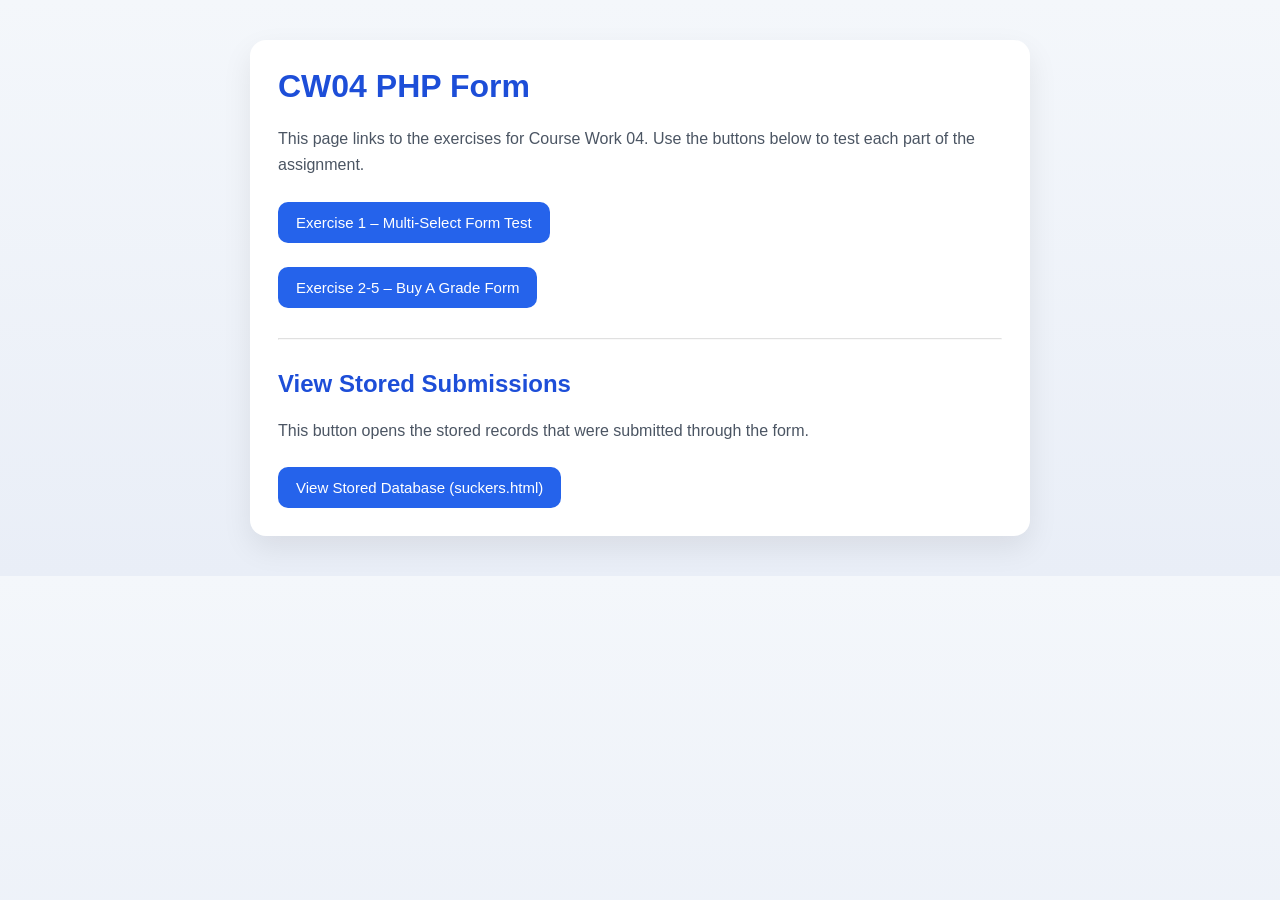
<file: index.html>
<!DOCTYPE html>
<html lang="en">

<head>
  <meta charset="UTF-8">
  <title>CW04 Home</title>
  <link rel="stylesheet" href="styles.css">
</head>

<body>
  <div class="page">

    <h1>CW04 PHP Form</h1>

    <p class="intro">
      This page links to the exercises for Course Work 04.
      Use the buttons below to test each part of the assignment.
    </p>

    <!-- Exercise buttons -->
    <div class="button-row">
      <a class="link-button" href="formtest.html">
        Exercise 1 – Multi-Select Form Test
      </a>
    </div>

    <div class="button-row">
      <a class="link-button" href="buyagrade.html">
        Exercise 2-5 – Buy A Grade Form
      </a>
    </div>

    <!-- Divider -->
    <hr style="margin:30px 0; opacity:0.3;">

    <!-- Database viewer -->
    <h2>View Stored Submissions</h2>

    <p class="intro">
      This button opens the stored records that were submitted through the form.
    </p>

    <div class="button-row">
      <a class="link-button" href="suckers.html">
        View Stored Database (suckers.html)
      </a>
    </div>

  </div>
</body>

</html>
</file>
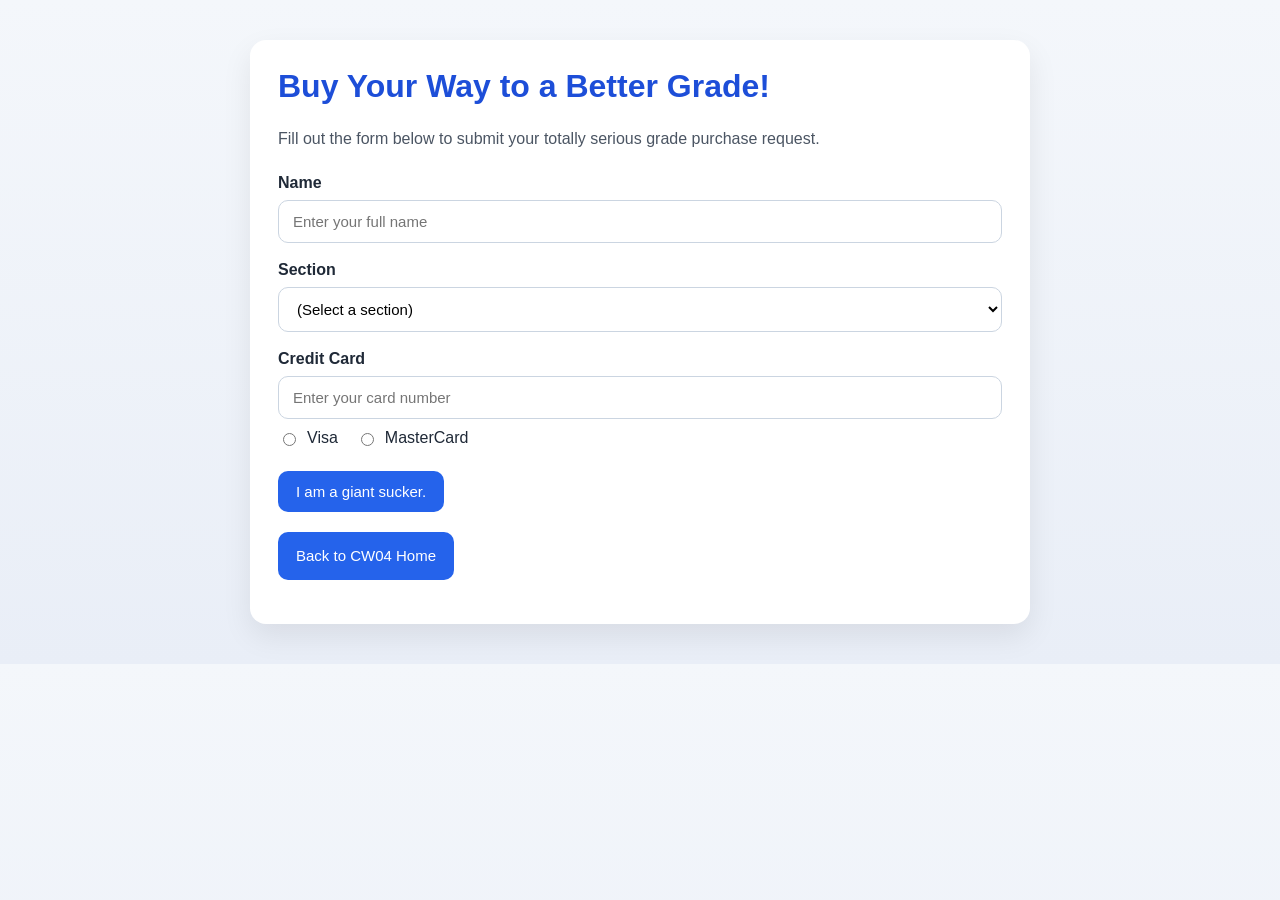
<file: buyagrade.html>
<!DOCTYPE html>
<html lang="en">

<head>
  <meta charset="UTF-8">
  <title>Buy A Grade</title>
  <link rel="stylesheet" href="styles.css">
</head>

<body>
  <div class="page">
    <h1>Buy Your Way to a Better Grade!</h1>
    <p class="intro">
      Fill out the form below to submit your totally serious grade purchase request.
    </p>

    <!-- This form sends the entered data to sucker.php -->
    <form action="sucker.php" method="post">
      <dl>
        <dt>Name</dt>
        <dd>
          <!-- Student name input -->
          <input type="text" name="name" placeholder="Enter your full name">
        </dd>

        <dt>Section</dt>
        <dd>
          <!-- Course section dropdown -->
          <select name="section">
            <option value="">(Select a section)</option>
            <option>MA</option>
            <option>MB</option>
            <option>MC</option>
            <option>MD</option>
            <option>ME</option>
            <option>MF</option>
            <option>MG</option>
            <option>MH</option>
          </select>
        </dd>

        <dt>Credit Card</dt>
        <dd>
          <!-- Card number input -->
          <input type="text" name="cardnumber" placeholder="Enter your card number">

          <!-- Radio buttons for card type -->
          <div class="card-options">
            <label><input type="radio" name="cardtype" value="visa"> Visa</label>
            <label><input type="radio" name="cardtype" value="mastercard"> MasterCard</label>
          </div>
        </dd>
      </dl>

      <div class="button-row">
        <input type="submit" value="I am a giant sucker.">
      </div>
    </form>

    <p class="back-link">
      <a class="link-button" href="index.html">Back to CW04 Home</a>
    </p>
  </div>
</body>

</html>
</file>
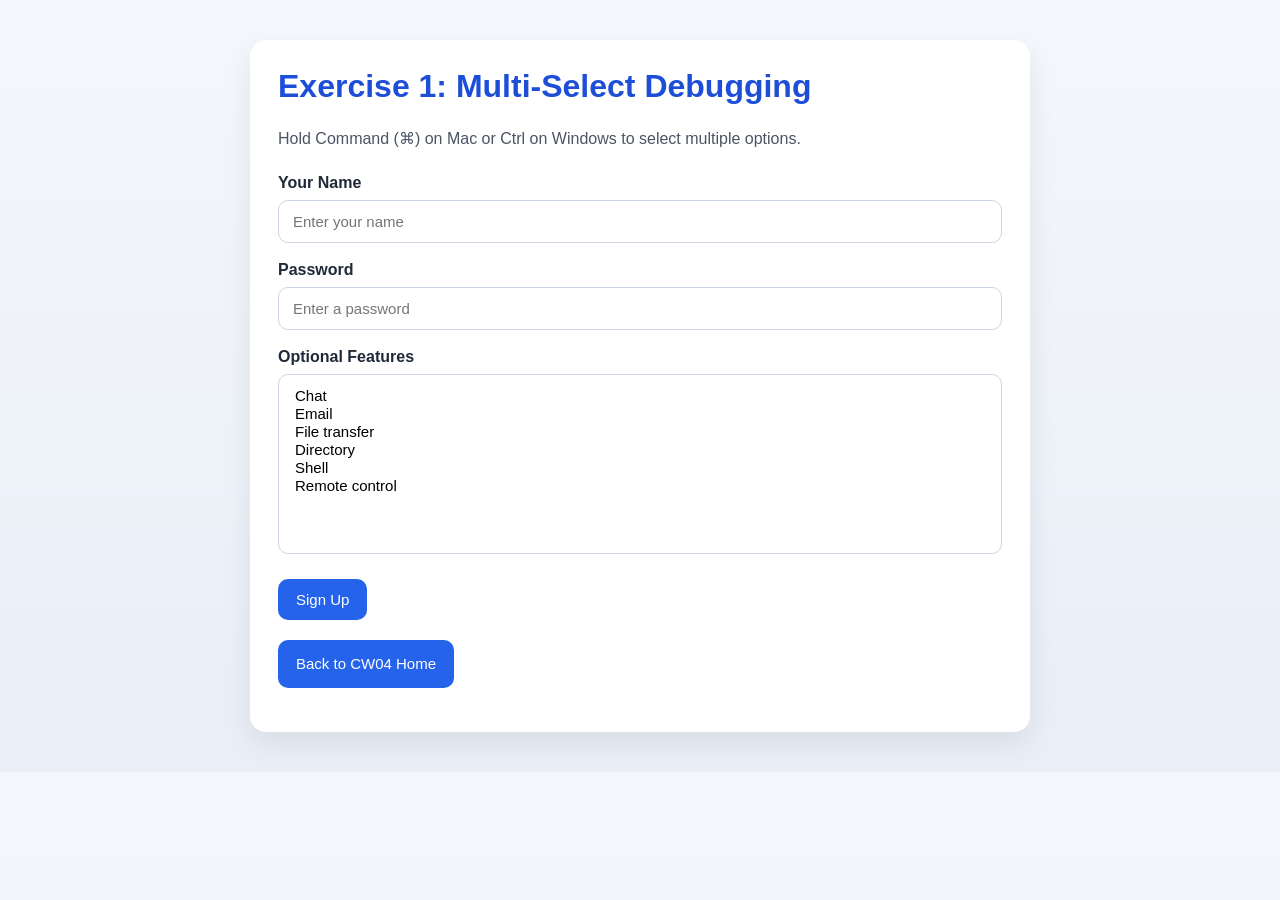
<file: formtest.html>
<!DOCTYPE html>
<html lang="en">

<head>
  <meta charset="UTF-8">
  <title>Form Test</title>
  <link rel="stylesheet" href="styles.css">
</head>

<body>
  <div class="page">
    <h1>Exercise 1: Multi-Select Debugging</h1>
    <p class="intro">
      Hold Command (⌘) on Mac or Ctrl on Windows to select multiple options.
    </p>

    <!-- This form sends the data to formtest.php -->
    <form action="formtest.php" method="post">
      <div class="form-row">
        <!-- Text input for the visitor name -->
        <label for="visitor_name">Your Name</label>
        <input id="visitor_name" type="text" name="visitor_name" placeholder="Enter your name">
      </div>

      <div class="form-row">
        <!-- Password input just for testing form submission -->
        <label for="password">Password</label>
        <input id="password" type="password" name="password" placeholder="Enter a password">
      </div>

      <div class="form-row">
        <label for="options">Optional Features</label>

        <!--
          The [] is important here because it lets PHP receive
          multiple selected values as an array
        -->
        <select id="options" name="options[]" size="6" multiple>
          <option>Chat</option>
          <option>Email</option>
          <option>File transfer</option>
          <option>Directory</option>
          <option>Shell</option>
          <option>Remote control</option>
        </select>
      </div>

      <div class="button-row">
        <input type="submit" value="Sign Up">
      </div>
    </form>

    <p class="back-link">
      <a class="link-button" href="index.html">Back to CW04 Home</a>
    </p>
  </div>
</body>

</html>
</file>
<file: styles.css>
/*
  styles.css
  Shared styling for CW04 pages

  Student note:
  - I kept the design simple so it still feels like a class assignment
  - This file is reused by the forms and PHP output pages
*/

* {
  box-sizing: border-box;
}

body {
  margin: 0;
  font-family: Arial, Helvetica, sans-serif;
  background: linear-gradient(180deg, #f4f7fb 0%, #e9eef7 100%);
  color: #1f2937;
}

.page {
  width: min(92%, 780px);
  margin: 40px auto;
  background: #ffffff;
  border-radius: 16px;
  padding: 28px;
  box-shadow: 0 12px 30px rgba(0, 0, 0, 0.08);
}

h1,
h2 {
  margin-top: 0;
  color: #1d4ed8;
}

p {
  line-height: 1.6;
}

.intro {
  margin-bottom: 22px;
  color: #4b5563;
}

.form-row {
  margin-bottom: 18px;
}

label {
  display: block;
  font-weight: bold;
  margin-bottom: 8px;
}

input[type="text"],
input[type="password"],
select {
  width: 100%;
  padding: 12px 14px;
  border: 1px solid #cbd5e1;
  border-radius: 10px;
  font-size: 15px;
  background: #fff;
}

select[multiple] {
  min-height: 180px;
}

.card-options {
  display: flex;
  gap: 18px;
  flex-wrap: wrap;
  margin-top: 10px;
}

.card-options label {
  display: flex;
  align-items: center;
  gap: 8px;
  font-weight: normal;
  margin-bottom: 0;
}

.button-row {
  margin-top: 24px;
}

input[type="submit"],
button,
.link-button {
  background: #2563eb;
  color: #ffffff;
  border: none;
  border-radius: 10px;
  padding: 12px 18px;
  font-size: 15px;
  cursor: pointer;
  text-decoration: none;
  display: inline-block;
}

input[type="submit"]:hover,
button:hover,
.link-button:hover {
  background: #1d4ed8;
}

.panel {
  background: #f8fafc;
  border: 1px solid #e2e8f0;
  border-radius: 12px;
  padding: 16px;
  margin-top: 20px;
}

pre {
  background: #111827;
  color: #f9fafb;
  padding: 14px;
  border-radius: 12px;
  overflow-x: auto;
  white-space: pre-wrap;
  word-wrap: break-word;
}

.back-link {
  margin-top: 20px;
}

.status-error {
  color: #b91c1c;
}

.status-success {
  color: #166534;
}

dt {
  font-weight: bold;
  margin-bottom: 8px;
  color: #1f2937;
}

dd {
  margin: 0 0 18px 0;
}

ul.page-links {
  padding-left: 20px;
}

ul.page-links li {
  margin-bottom: 10px;
}
</file>
